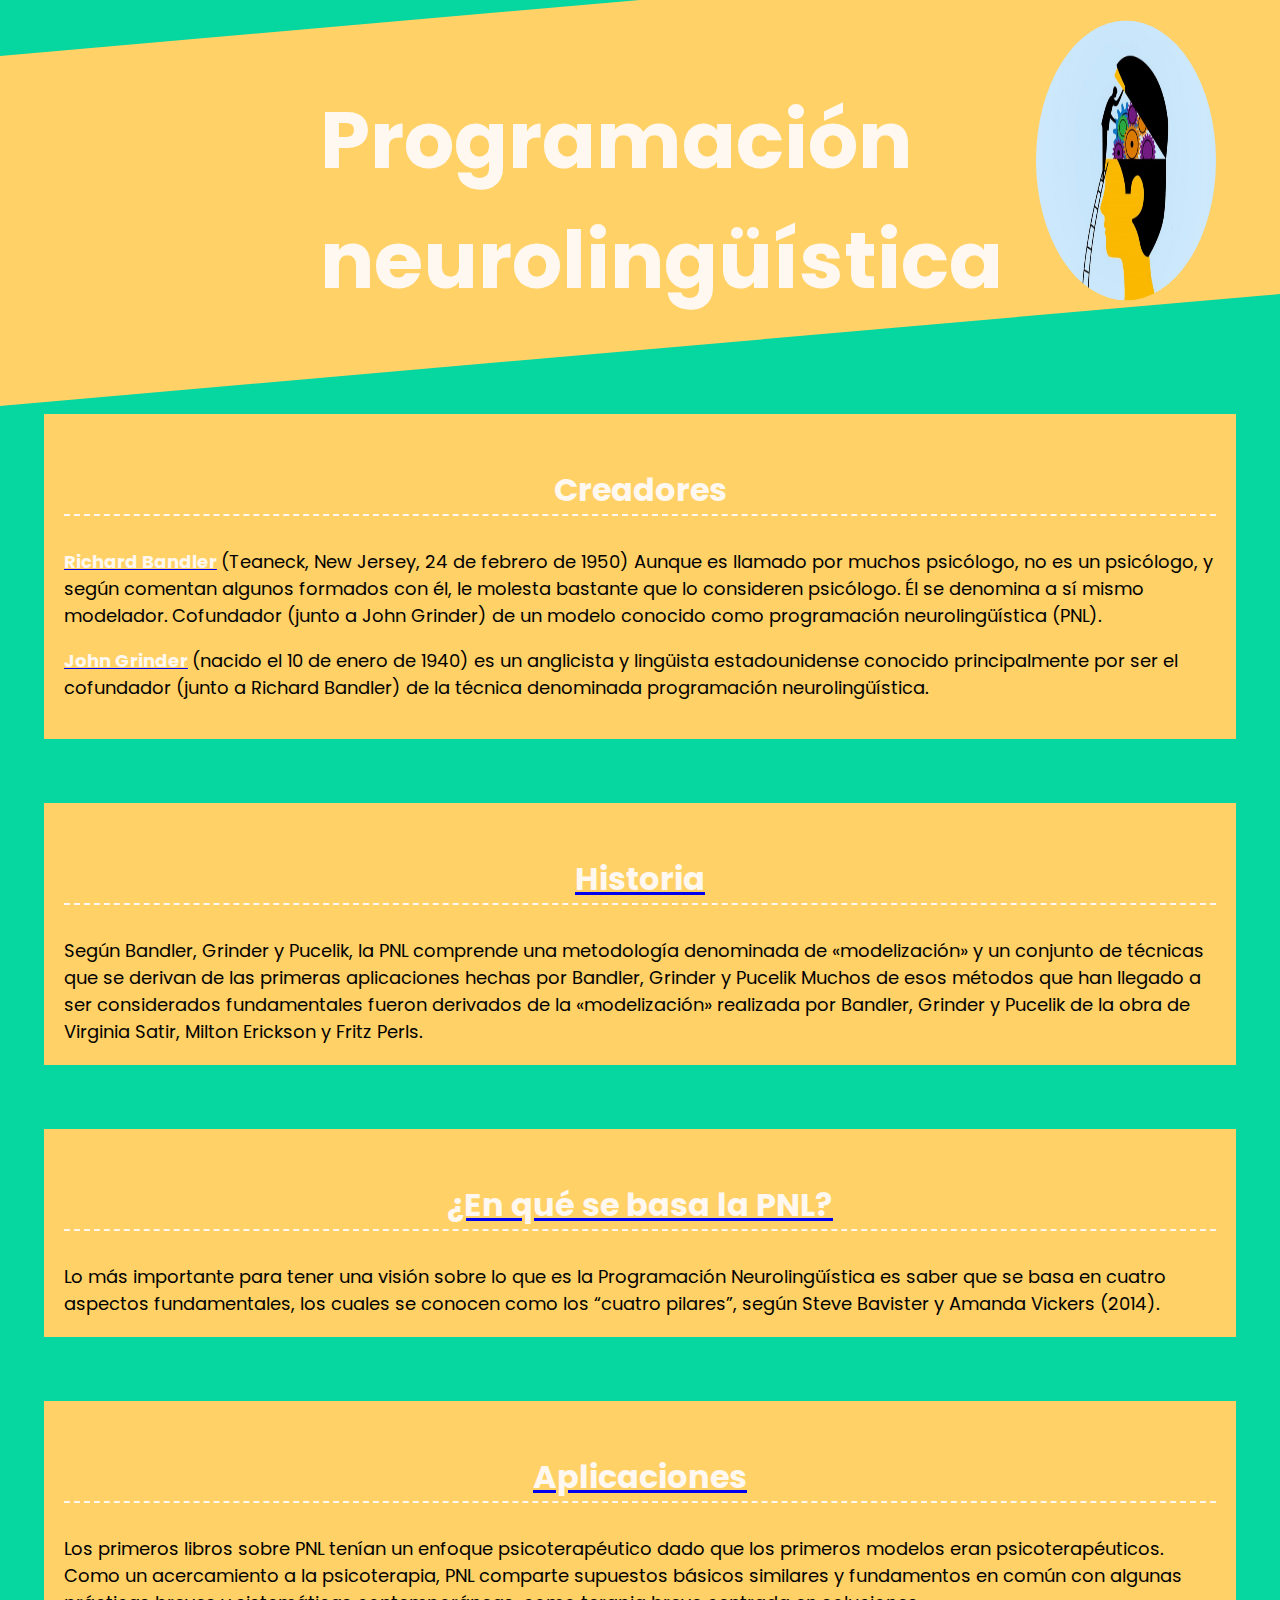
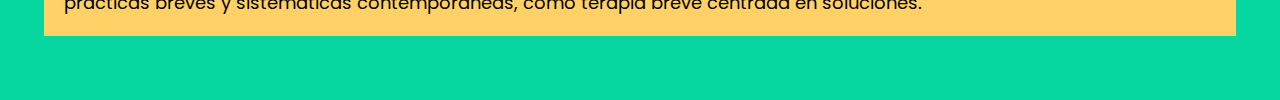
<file: index.html>
<!DOCTYPE html>
<html lang="es">
<head>
    <meta charset="UTF-8">
    <meta http-equiv="X-UA-Compatible" content="IE=edge">
    <meta name="viewport" content="width=device-width, initial-scale=1.0">
    <title>Hoja de vida</title>
    <link rel="stylesheet" href="css/index.css">
    <link href="https://fonts.googleapis.com/css2?family=Poppins:wght@100&display=swap" rel="stylesheet">
</head>
<body>
    <div class="name">
        <div class="img">
            <img src="IMG_2947.jpg" alt="">
        </div>
        <div class="content">
            <p class="p-1">Programación neurolingüística</p>
        </div>
    </div>

    <div class="info">
        <p class="tituloSeccion">Creadores</p>
        <a href="https://es.wikipedia.org/wiki/Richard_Bandler"><p class="tituloInfo">Richard Bandler</p></a>
        <p class="InfoInfo">(Teaneck, New Jersey, 24 de febrero de 1950) Aunque es llamado por muchos psicólogo, no es un psicólogo, y según comentan algunos formados con él, le molesta bastante que lo consideren psicólogo. Él se denomina a sí mismo modelador. Cofundador (junto a John Grinder) de un modelo conocido como programación neurolingüística (PNL).</p><br><br>
        <a href="https://es.wikipedia.org/wiki/John_Grinder"><p class="tituloInfo">John Grinder</p></a>
        <p class="InfoInfo">(nacido el 10 de enero de 1940) es un anglicista y lingüista estadounidense conocido principalmente por ser el cofundador (junto a Richard Bandler) de la técnica denominada programación neurolingüística.</p><br><br>
    </div>   

    <div class="info">
        <a href="historia.html"><p class="tituloSeccion">Historia</p></a>
        <p class="InfoInfo">Según Bandler, Grinder y Pucelik, la PNL comprende una metodología denominada de «modelización» y un conjunto de técnicas que se derivan de las primeras aplicaciones hechas por Bandler, Grinder y Pucelik Muchos de esos métodos que han llegado a ser considerados fundamentales fueron derivados de la «modelización» realizada por Bandler, Grinder y Pucelik de la obra de Virginia Satir, Milton Erickson y Fritz Perls.</p>
    </div>   

    <div class="info">
        <a href="enquesebasa.html"><p class="tituloSeccion">¿En qué se basa la PNL?</p></a>
        <p class="InfoInfo">Lo más importante para tener una visión sobre lo que es la Programación Neurolingüística es saber que se basa en cuatro aspectos fundamentales, los cuales se conocen como los “cuatro pilares”, según Steve Bavister y Amanda Vickers (2014).</p>
    </div>   

    <div class="info">
        <a href="aplicacion.html"><p class="tituloSeccion">Aplicaciones</p></a>
        <p class="InfoInfo">Los primeros libros sobre PNL tenían un enfoque psicoterapéutico dado que los primeros modelos eran psicoterapéuticos. Como un acercamiento a la psicoterapia, PNL comparte supuestos básicos similares y fundamentos en común con algunas prácticas breves y sistemáticas contemporáneas, como terapia breve centrada en soluciones.</p>
    </div> 
</body>
</html>
</file>
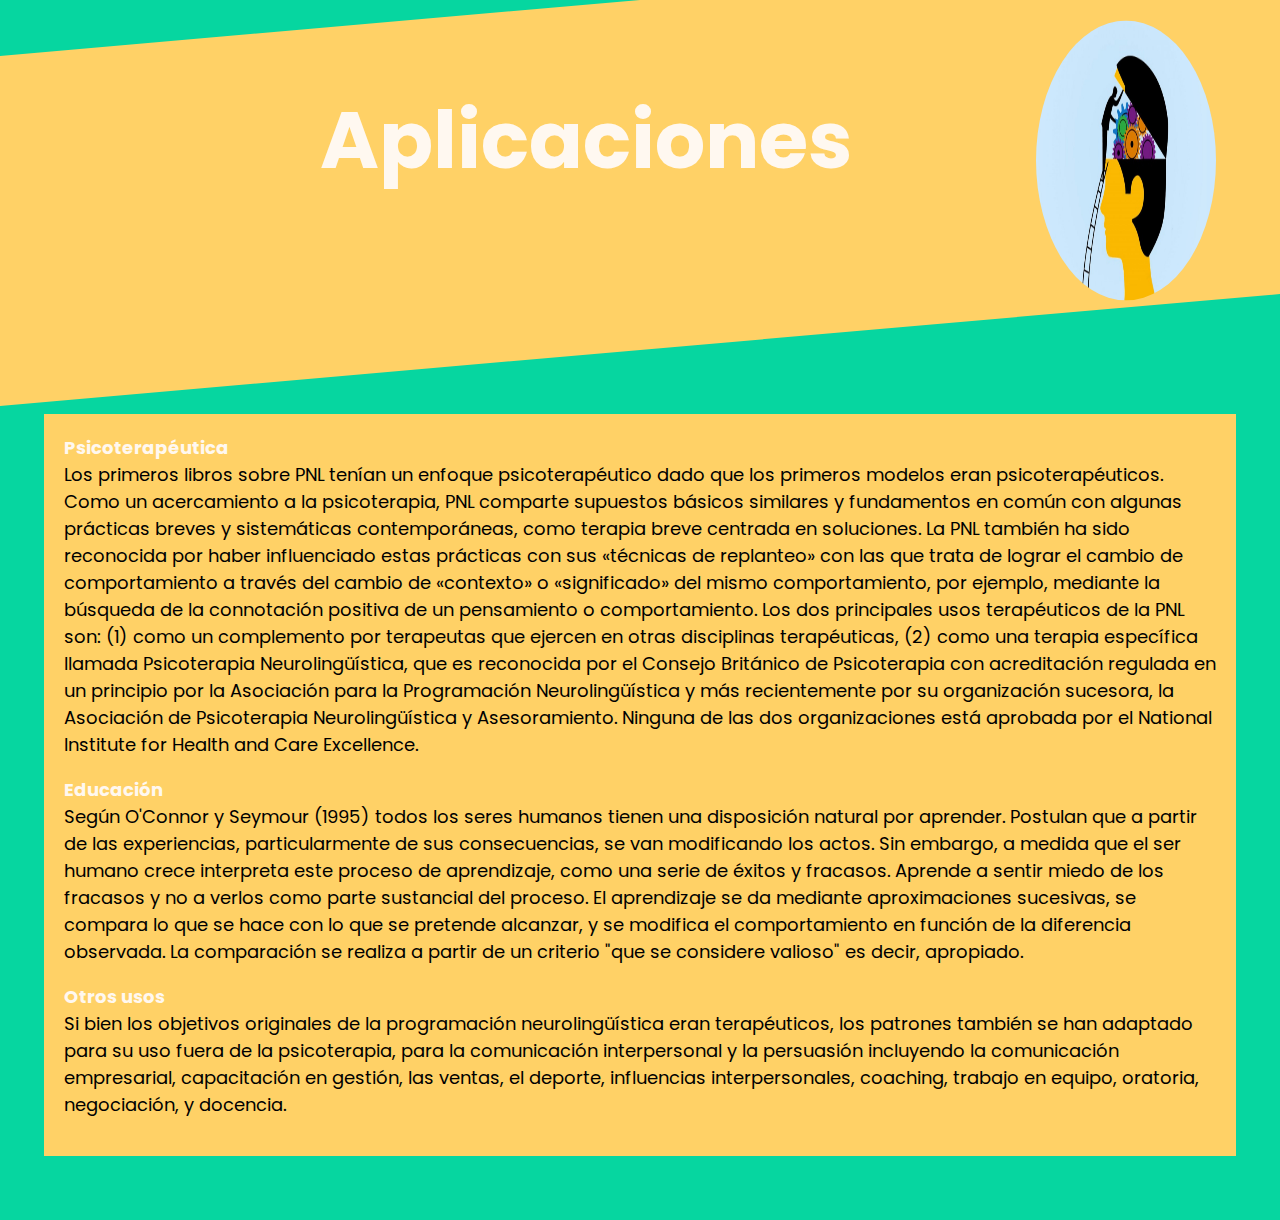
<file: aplicacion.html>
<!DOCTYPE html>
<html lang="es">
<head>
    <meta charset="UTF-8">
    <meta http-equiv="X-UA-Compatible" content="IE=edge">
    <meta name="viewport" content="width=device-width, initial-scale=1.0">
    <title>Hoja de vida</title>
    <link rel="stylesheet" href="css/index.css">
    <link href="https://fonts.googleapis.com/css2?family=Poppins:wght@100&display=swap" rel="stylesheet">
</head>
<body>
    <div class="name">
        <div class="img">
            <img src="IMG_2947.jpg" alt="">
        </div>
        <div class="content">
            <p class="p-1">Aplicaciones</p>
        </div>
    </div>

    <div class="info">
        <p class="tituloInfo">Psicoterapéutica</p><br>
        <p class="InfoInfo">Los primeros libros sobre PNL tenían un enfoque psicoterapéutico dado que los primeros modelos eran psicoterapéuticos. Como un acercamiento a la psicoterapia, PNL comparte supuestos básicos similares y fundamentos en común con algunas prácticas breves y sistemáticas contemporáneas, como terapia breve centrada en soluciones. La PNL también ha sido reconocida por haber influenciado estas prácticas con sus «técnicas de replanteo» con las que trata de lograr el cambio de comportamiento a través del cambio de «contexto» o «significado» del mismo comportamiento, por ejemplo, mediante la búsqueda de la connotación positiva de un pensamiento o comportamiento. Los dos principales usos terapéuticos de la PNL son: (1) como un complemento por terapeutas que ejercen en otras disciplinas terapéuticas, (2) como una terapia específica llamada Psicoterapia Neurolingüística, que es reconocida por el Consejo Británico de Psicoterapia con acreditación regulada en un principio por la Asociación para la Programación Neurolingüística y más recientemente por su organización sucesora, la Asociación de Psicoterapia Neurolingüística y Asesoramiento. Ninguna de las dos organizaciones está aprobada por el National Institute for Health and Care Excellence.</p><br><br>
        <p class="tituloInfo">Educación</p><br>
        <p class="InfoInfo">Según O'Connor y Seymour (1995) todos los seres humanos tienen una disposición natural por aprender. Postulan que a partir de las experiencias, particularmente de sus consecuencias, se van modificando los actos. Sin embargo, a medida que el ser humano crece interpreta este proceso de aprendizaje, como una serie de éxitos y fracasos. Aprende a sentir miedo de los fracasos y no a verlos como parte sustancial del proceso. El aprendizaje se da mediante aproximaciones sucesivas, se compara lo que se hace con lo que se pretende alcanzar, y se modifica el comportamiento en función de la diferencia observada. La comparación se realiza a partir de un criterio "que se considere valioso" es decir, apropiado.</p><br><br>
        <p class="tituloInfo">Otros usos</p><br>
        <p class="InfoInfo">Si bien los objetivos originales de la programación neurolingüística eran terapéuticos, los patrones también se han adaptado para su uso fuera de la psicoterapia, para la comunicación interpersonal y la persuasión incluyendo la comunicación empresarial, capacitación en gestión, las ventas, el deporte, influencias interpersonales, coaching, trabajo en equipo, oratoria, negociación, y docencia.</p><br><br>
    </div>   
</body>
</html>
</file>
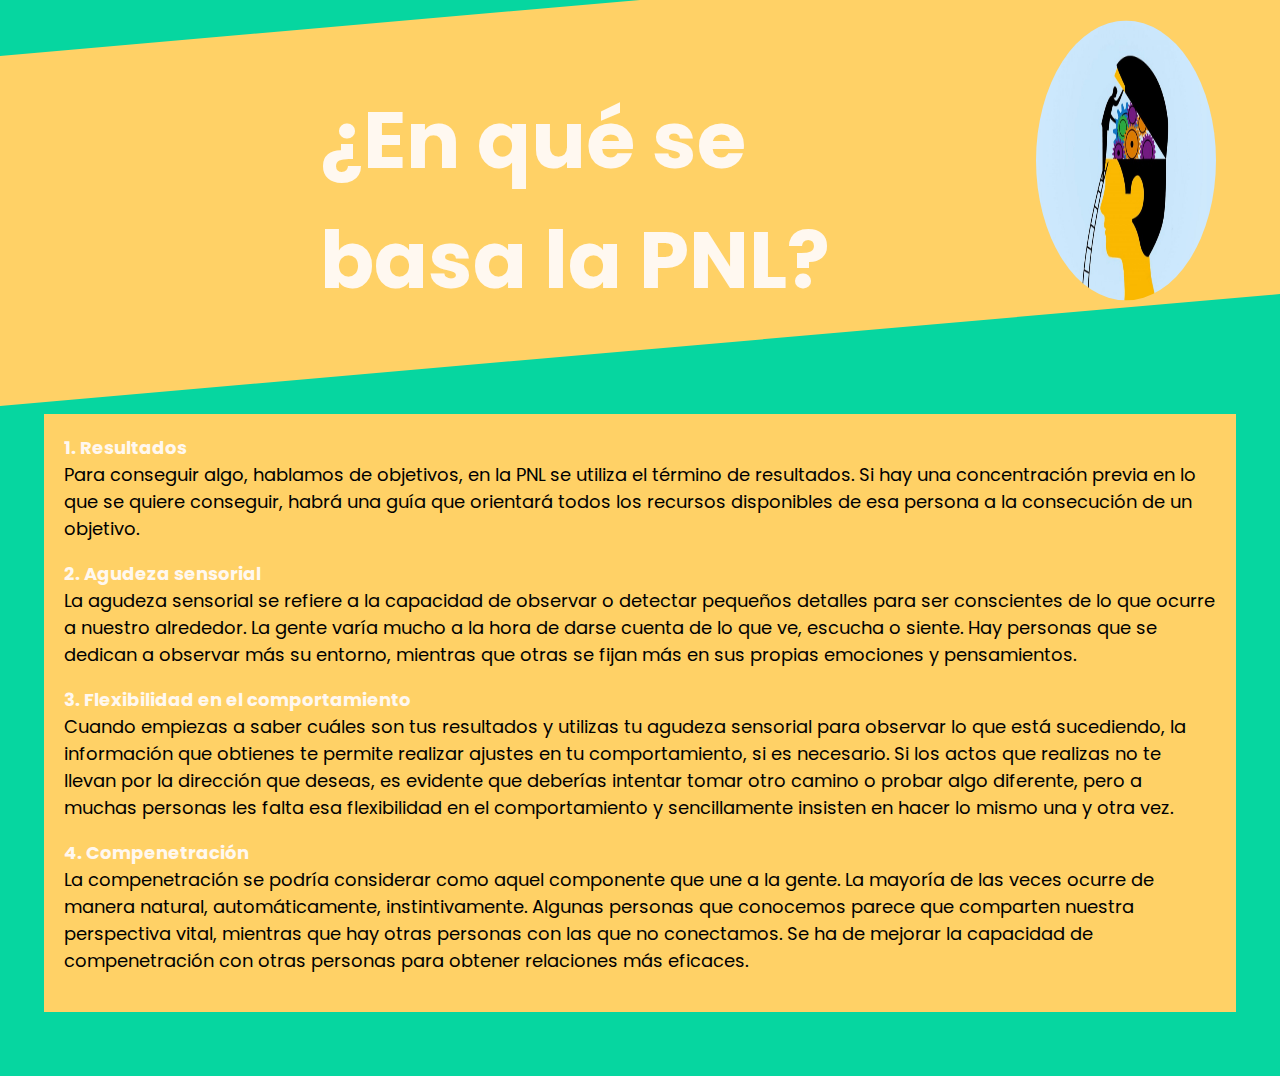
<file: enquesebasa.html>
<!DOCTYPE html>
<html lang="es">
<head>
    <meta charset="UTF-8">
    <meta http-equiv="X-UA-Compatible" content="IE=edge">
    <meta name="viewport" content="width=device-width, initial-scale=1.0">
    <title>Hoja de vida</title>
    <link rel="stylesheet" href="css/index.css">
    <link href="https://fonts.googleapis.com/css2?family=Poppins:wght@100&display=swap" rel="stylesheet">
</head>
<body>
    <div class="name">
        <div class="img">
            <img src="IMG_2947.jpg" alt="">
        </div>
        <div class="content">
            <p class="p-1">¿En qué se basa la PNL?</p>
        </div>
    </div>

    <div class="info">
        <p class="tituloInfo">1. Resultados</p><br>
        <p class="InfoInfo">Para conseguir algo, hablamos de objetivos, en la PNL se utiliza el término de resultados. Si hay una concentración previa en lo que se quiere conseguir, habrá una guía que orientará todos los recursos disponibles de esa persona a la consecución de un objetivo.</p><br><br>
        <p class="tituloInfo">2. Agudeza sensorial</p><br>
        <p class="InfoInfo">La agudeza sensorial se refiere a la capacidad de observar o detectar pequeños detalles para ser conscientes de lo que ocurre a nuestro alrededor. La gente varía mucho a la hora de darse cuenta de lo que ve, escucha o siente. Hay personas que se dedican a observar más su entorno, mientras que otras se fijan más en sus propias emociones y pensamientos.</p><br><br>
        <p class="tituloInfo">3. Flexibilidad en el comportamiento</p><br>
        <p class="InfoInfo">Cuando empiezas a saber cuáles son tus resultados y utilizas tu agudeza sensorial para observar lo que está sucediendo, la información que obtienes te permite realizar ajustes en tu comportamiento, si es necesario. Si los actos que realizas no te llevan por la dirección que deseas, es evidente que deberías intentar tomar otro camino o probar algo diferente, pero a muchas personas les falta esa flexibilidad en el comportamiento y sencillamente insisten en hacer lo mismo una y otra vez.</p><br><br>
        <p class="tituloInfo">4. Compenetración</p><br>
        <p class="InfoInfo">La compenetración se podría considerar como aquel componente que une a la gente. La mayoría de las veces ocurre de manera natural, automáticamente, instintivamente. Algunas personas que conocemos parece que comparten nuestra perspectiva vital, mientras que hay otras personas con las que no conectamos. Se ha de mejorar la capacidad de compenetración con otras personas para obtener relaciones más eficaces.</p><br><br>
    </div>   
</body>
</html>
</file>
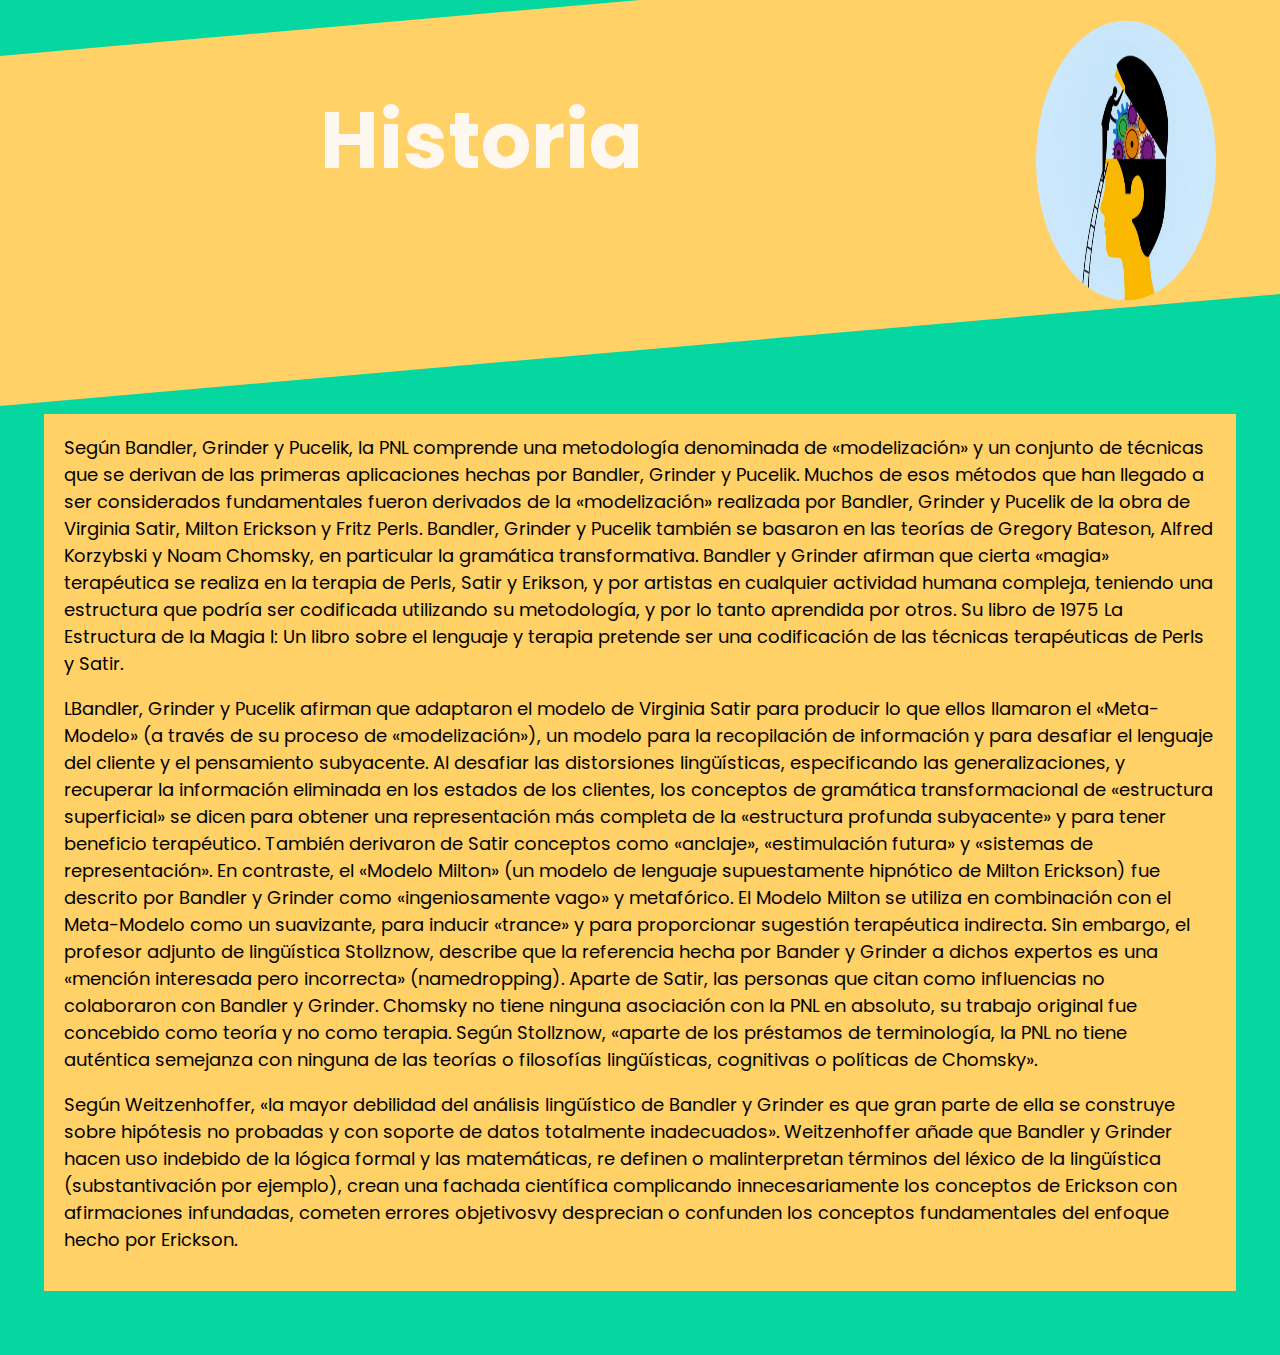
<file: historia.html>
<!DOCTYPE html>
<html lang="es">
<head>
    <meta charset="UTF-8">
    <meta http-equiv="X-UA-Compatible" content="IE=edge">
    <meta name="viewport" content="width=device-width, initial-scale=1.0">
    <title>Hoja de vida</title>
    <link rel="stylesheet" href="css/index.css">
    <link href="https://fonts.googleapis.com/css2?family=Poppins:wght@100&display=swap" rel="stylesheet">
</head>
<body>
    <div class="name">
        <div class="img">
            <img src="IMG_2947.jpg" alt="">
        </div>
        <div class="content">
            <p class="p-1">Historia</p>
        </div>
    </div>

    <div class="info">
        <p class="InfoInfo">Según Bandler, Grinder y Pucelik, la PNL comprende una metodología denominada de «modelización» y un conjunto de técnicas que se derivan de las primeras aplicaciones hechas por Bandler, Grinder y Pucelik. Muchos de esos métodos que han llegado a ser considerados fundamentales fueron derivados de la «modelización» realizada por Bandler, Grinder y Pucelik de la obra de Virginia Satir, Milton Erickson y Fritz Perls. Bandler, Grinder y Pucelik también se basaron en las teorías de Gregory Bateson, Alfred Korzybski y Noam Chomsky, en particular la gramática transformativa. Bandler y Grinder afirman que cierta «magia» terapéutica se realiza en la terapia de Perls, Satir y Erikson, y por artistas en cualquier actividad humana compleja, teniendo una estructura que podría ser codificada utilizando su metodología, y por lo tanto aprendida por otros. Su libro de 1975 La Estructura de la Magia I: Un libro sobre el lenguaje y terapia pretende ser una codificación de las técnicas terapéuticas de Perls y Satir.</p><br><br>
       
        <p class="InfoInfo">LBandler, Grinder y Pucelik afirman que adaptaron el modelo de Virginia Satir para producir lo que ellos llamaron el «Meta-Modelo» (a través de su proceso de «modelización»), un modelo para la recopilación de información y para desafiar el lenguaje del cliente y el pensamiento subyacente. Al desafiar las distorsiones lingüísticas, especificando las generalizaciones, y recuperar la información eliminada en los estados de los clientes, los conceptos de gramática transformacional de «estructura superficial» se dicen para obtener una representación más completa de la «estructura profunda subyacente» y para tener beneficio terapéutico. También derivaron de Satir conceptos como «anclaje», «estimulación futura» y «sistemas de representación». En contraste, el «Modelo Milton» (un modelo de lenguaje supuestamente hipnótico de Milton Erickson) fue descrito por Bandler y Grinder como «ingeniosamente vago» y metafórico.​ El Modelo Milton se utiliza en combinación con el Meta-Modelo como un suavizante, para inducir «trance» y para proporcionar sugestión terapéutica indirecta. Sin embargo, el profesor adjunto de lingüística Stollznow, describe que la referencia hecha por Bander y Grinder a dichos expertos es una «mención interesada pero incorrecta» (namedropping). Aparte de Satir, las personas que citan como influencias no colaboraron con Bandler y Grinder. Chomsky no tiene ninguna asociación con la PNL en absoluto, su trabajo original fue concebido como teoría y no como terapia. Según Stollznow, «aparte de los préstamos de terminología, la PNL no tiene auténtica semejanza con ninguna de las teorías o filosofías lingüísticas, cognitivas o políticas de Chomsky».</p><br><br>
      
        <p class="InfoInfo">Según Weitzenhoffer, «la mayor debilidad del análisis lingüístico de Bandler y Grinder es que gran parte de ella se construye sobre hipótesis no probadas y con soporte de datos totalmente inadecuados». Weitzenhoffer añade que Bandler y Grinder hacen uso indebido de la lógica formal y las matemáticas, re definen o malinterpretan términos del léxico de la lingüística (substantivación por ejemplo), crean una fachada científica complicando innecesariamente los conceptos de Erickson con afirmaciones infundadas, cometen errores objetivosvy desprecian o confunden los conceptos fundamentales del enfoque hecho por Erickson.</p><br><br>
  
    </div>   
</body>
</html>
</file>
<file: css/index.css>
body {
    margin: 0;
    padding: 0;
    background: #06D6A0;
}

.name {
    width: 100%;
    height: 350px;
    background: #FFD166;
    transform: skewY(-5deg)
}

.name .content {
    width: 50%;
    height: 50%;
    position:absolute;
    left: 25%;
}

.name .content .p-1 {
    color: #fff8f0;
    font-family: 'Poppins', sans-serif;
    font-weight: bolder;
    font-size: 80px;
    transform: skewY(5deg);
    margin-bottom: 0;
}

.name .img {
    position: absolute;
    top: 18%;
    right: 5%;
    width: 180px;
    height: 280px;
    border-radius: 100%;
    transform: skewY(5deg);
    overflow: hidden;
}

.name .img img{
    width: 180px;
    height: 280px;
}


.info {
    width: 90%;
    height: auto;
    background: #FFD166;
    margin: 5% auto;
    padding: 20px;
}

.info .tituloSeccion {
    color: #fff8f0;
    font-family:  'Poppins', sans-serif;
    font-size: xx-large;
    text-align: center;
    font-weight: bolder;
    border-bottom: 2px #fff8f0 dashed;
}

.info .tituloInfo {
    color: #fff8f0;
    font-family:  'Poppins', sans-serif;
    font-weight: bolder;
    font-size: large;
    display: inline;
}

.info .InfoInfo{
    color: black;
    font-family:  'Poppins', sans-serif;
    font-weight: normal;
    font-size: large;
    display: inline;
}
</file>
